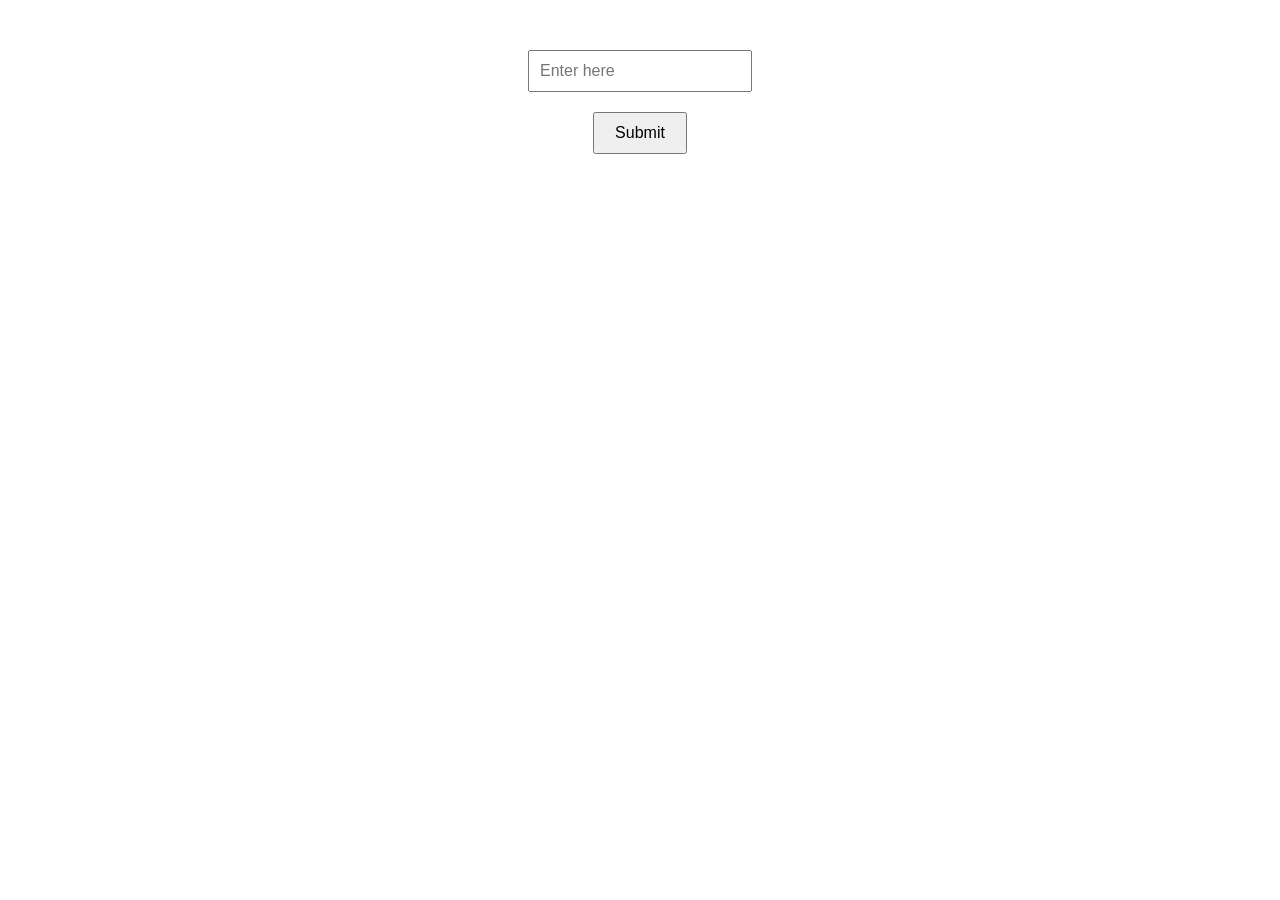
<file: BlanknotAllow/src/main/webapp/index.html>
<!DOCTYPE html>
<html lang="en">
<head>
    <meta charset="UTF-8">
    <meta name="viewport" content="width=device-width, initial-scale=1.0">
    <title>Input Validation Example</title>
 

  <link rel="stylesheet" href="style.css">
   
</head>
<body>
    <input type="text" id="textInput" placeholder="Enter here">
    <br>
    <button id="submitButton">Submit</button>
    
    <p class="error" id="errorMessage"></p>
    
    <script src="https://code.jquery.com/jquery-3.7.1.js" integrity="sha256-eKhayi8LEQwp4NKxN+CfCh+3qOVUtJn3QNZ0TciWLP4=" crossorigin="anonymous"></script>

  <script src="index.js" type="text/javascript"></script>

</body>
</html>
</file>
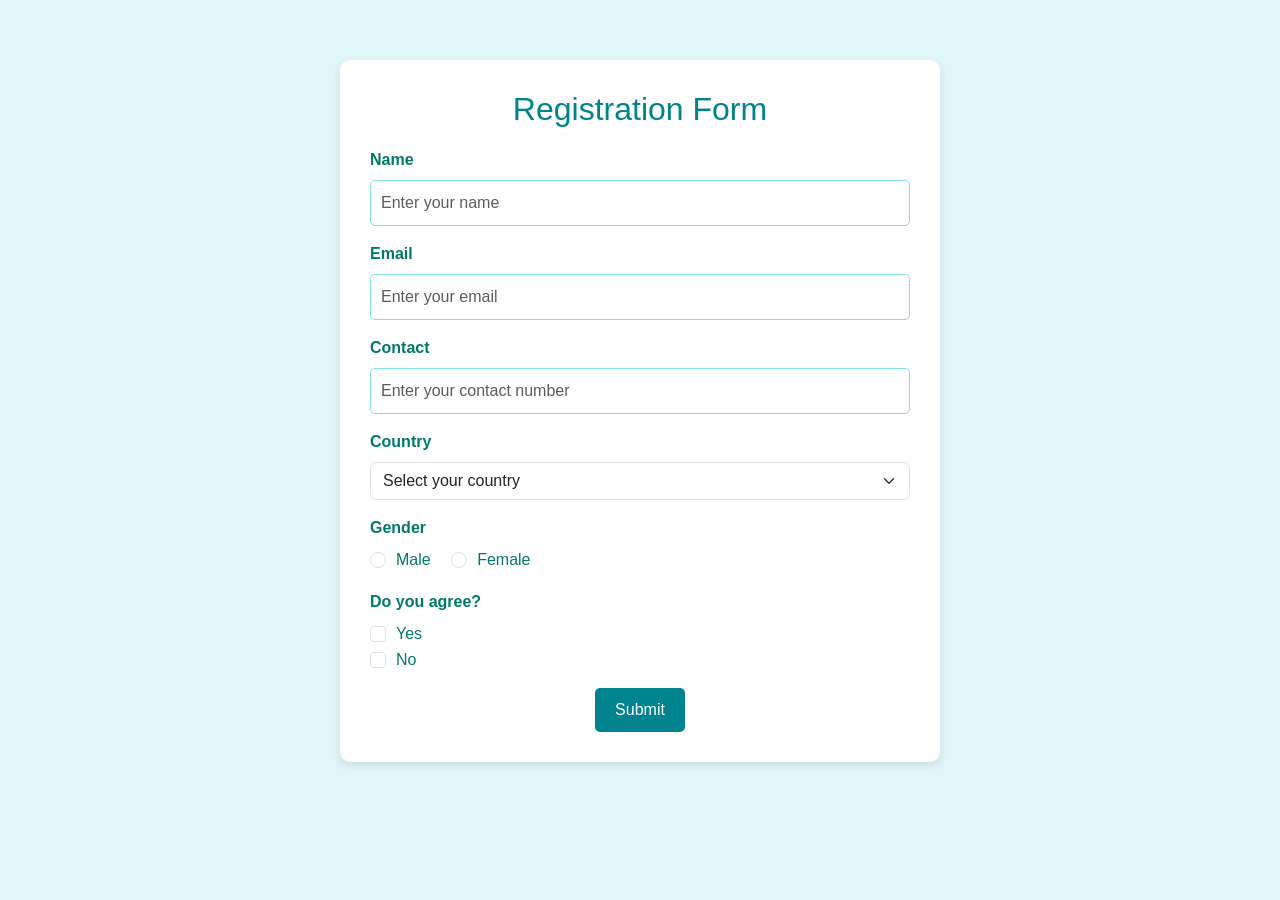
<file: Bootstrap_Registration_Form/src/main/webapp/index.html>
<!DOCTYPE html>
<html lang="en">
<head>
    <meta charset="UTF-8">
    <meta name="viewport" content="width=device-width, initial-scale=1.0">
    <title>Styled Form</title>
    <!-- Bootstrap CSS -->
    <link href="https://cdn.jsdelivr.net/npm/bootstrap@5.3.0-alpha1/dist/css/bootstrap.min.css" rel="stylesheet">
    
    <link href="style.css" rel="stylesheet">
 
</head>
<body>
    <div class="container">
        <div class="form-container">
            <h2>Registration Form</h2>
            <form>
                <!-- Name -->
                <div class="mb-3">
                    <label for="name" class="form-label">Name</label>
                    <input type="text" id="name" name="name" class="form-control" placeholder="Enter your name" required>
                </div>

                <!-- Email -->
                <div class="mb-3">
                    <label for="email" class="form-label">Email</label>
                    <input type="email" id="email" name="email" class="form-control" placeholder="Enter your email" required>
                </div>

                <!-- Contact -->
                <div class="mb-3">
                    <label for="contact" class="form-label">Contact</label>
                    <input type="text" id="contact" name="contact" class="form-control" placeholder="Enter your contact number" required>
                </div>

                <!-- Country -->
                <div class="mb-3">
                    <label for="country" class="form-label">Country</label>
                    <select id="country" name="country" class="form-select" required>
                        <option value="">Select your country</option>
                        <option value="usa">United States</option>
                        <option value="india">India</option>
                        <option value="uk">United Kingdom</option>
                        <option value="canada">Canada</option>
                        <option value="australia">Australia</option>
                    </select>
                </div>

                <!-- Gender -->
                <div class="mb-3">
                    <label class="form-label">Gender</label><br>
                    <div class="form-check form-check-inline">
                        <input type="radio" id="male" name="gender" value="male" class="form-check-input">
                        <label for="male" class="form-check-label">Male</label>
                    </div>
                    <div class="form-check form-check-inline">
                        <input type="radio" id="female" name="gender" value="female" class="form-check-input">
                        <label for="female" class="form-check-label">Female</label>
                    </div>
                </div>

                <!-- Agree -->
                <div class="mb-3">
                    <label class="form-label">Do you agree?</label><br>
                    <div class="form-check">
                        <input type="checkbox" id="yes" name="agree" value="yes" class="form-check-input">
                        <label for="yes" class="form-check-label">Yes</label>
                    </div>
                    <div class="form-check">
                        <input type="checkbox" id="no" name="agree" value="no" class="form-check-input">
                        <label for="no" class="form-check-label">No</label>
                    </div>
                </div>

                <!-- Submit Button -->
                <div class="text-center">
                    <button type="submit" class="btn btn-custom">Submit</button>
                </div>
            </form>
        </div>
    </div>

    <script src="https://cdn.jsdelivr.net/npm/bootstrap@5.3.0-alpha1/dist/js/bootstrap.bundle.min.js"></script>
</body>
</html>
</file>
<file: BlanknotAllow/src/main/webapp/style.css>
body {
            font-family: Arial, sans-serif;
            text-align: center;
            margin-top: 50px;
        }
        button {
            padding: 10px 20px;
            font-size: 16px;
            cursor: pointer;
            margin-top: 10px;
        }
        input {
            padding: 10px;
            font-size: 16px;
            margin-bottom: 10px;
        }
        .error {
            color: red;
            font-size: 18px;
            margin-top: 20px;
        }
</file>
<file: Bootstrap_Registration_Form/src/main/webapp/style.css>
body {
    font-family: 'Roboto', sans-serif;
    background-color: #e0f7fa; /* Light teal background for the page */
    margin: 0;
    padding: 0;
}

.form-container {
    max-width: 600px;
    margin: 50px auto;
    padding: 30px;
    border-radius: 10px;
    background-color: #ffffff; /* White background for the form */
    box-shadow: 0 4px 8px rgba(0, 0, 0, 0.1);
}

.form-container h2 {
    text-align: center;
    margin-bottom: 20px;
    color: #00838f; /* Dark teal color for the header */
}

.form-control {
    border: 1px solid #80deea; /* Light teal border for inputs */
    padding: 10px;
    border-radius: 5px;
}

.form-control:focus {
    border-color: #00838f; /* Dark teal border when focused */
    box-shadow: 0 0 5px rgba(0, 131, 143, 0.5);
}

.form-label {
    font-weight: bold;
    color: #00796b; /* Deep greenish color for labels */
}

.btn-custom {
    background-color: #00838f; /* Dark teal color for the button */
    color: #ffffff; /* White text for the button */
    border: none;
    border-radius: 5px;
    padding: 10px 20px;
}

.btn-custom:hover {
    background-color: #006f72; /* Darker teal when hovered */
}

.form-check-label {
    font-weight: 500;
    color: #00796b; /* Greenish color for checkbox labels */
}

.container {
    padding: 10px;
}

/* Additional styling for form controls (checkboxes, radios, selects) */
.form-check-input {
    margin-right: 10px;
}
</file>
